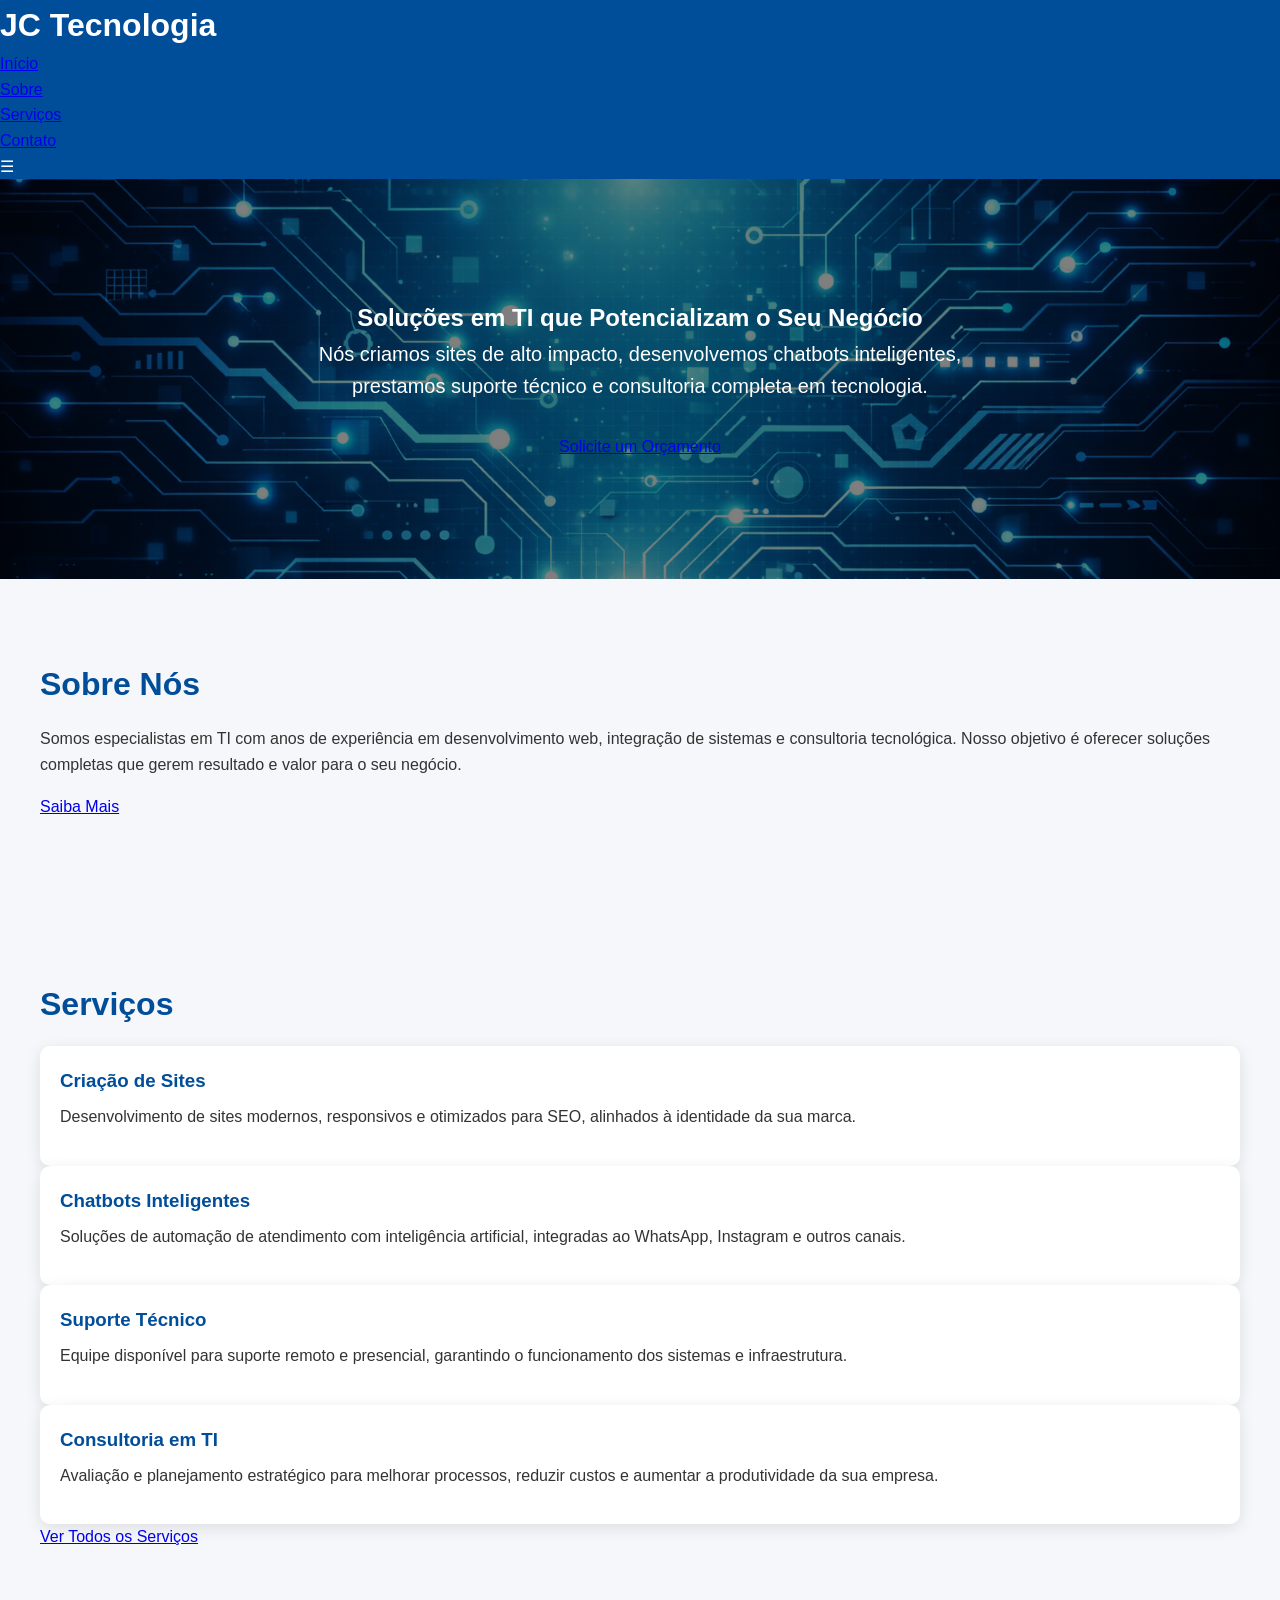
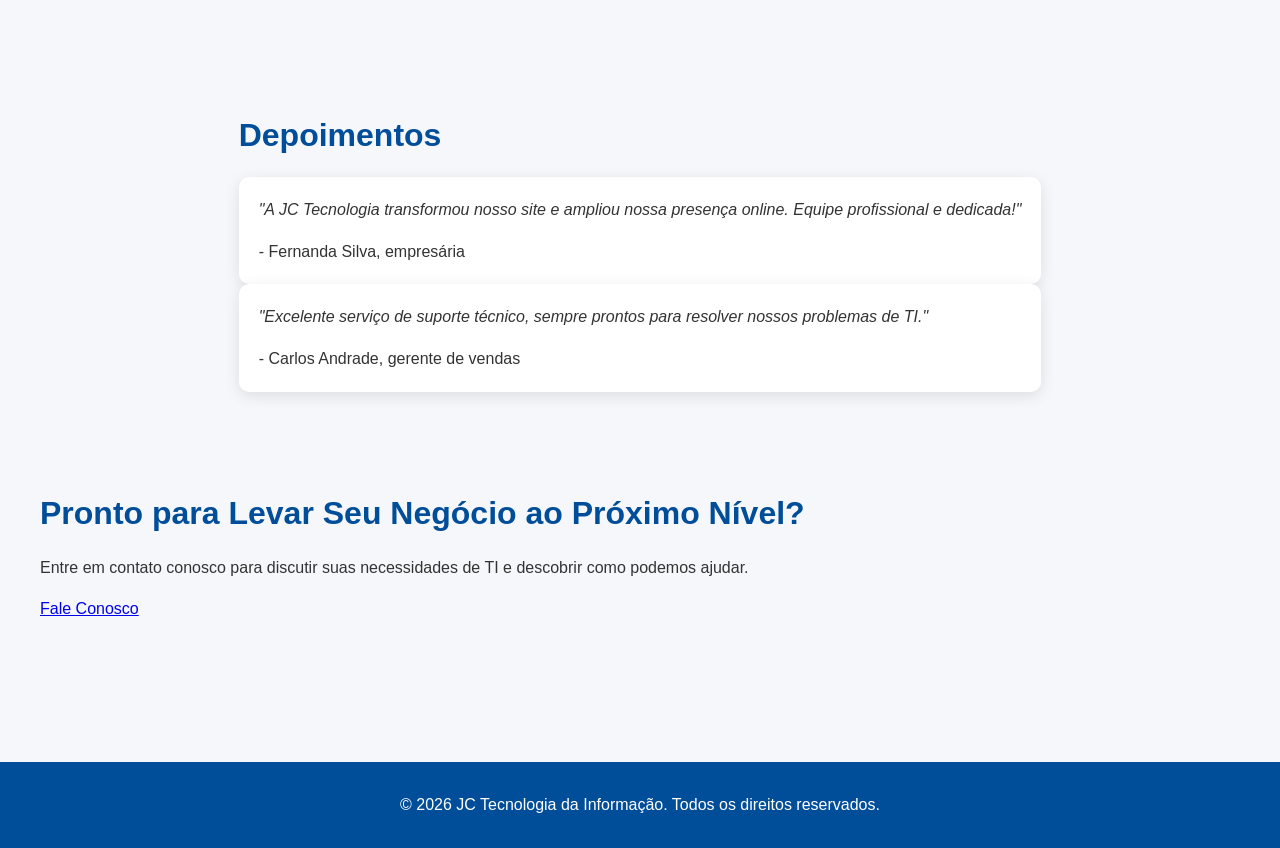
<file: index.html>
<!DOCTYPE html>
<html lang="pt-BR">
<head>
    <meta charset="UTF-8">
    <meta name="viewport" content="width=device-width, initial-scale=1.0">
    <title>JC Tecnologia da Informação - Soluções em TI</title>
    <link rel="stylesheet" href="style.css">
    <script defer src="script.js"></script>
</head>
<body>
    <header>
        <div class="container">
            <h1 class="logo">JC Tecnologia</h1>
            <nav>
                <ul class="nav-menu">
                    <li><a href="index.html" class="active">Início</a></li>
                    <li><a href="sobre.html">Sobre</a></li>
                    <li><a href="servicos.html">Serviços</a></li>
                    <li><a href="contato.html">Contato</a></li>
                </ul>
                <div class="menu-toggle">&#9776;</div>
            </nav>
        </div>
    </header>

    <main>
        <section class="hero">
            <div class="container">
                <h2>Soluções em TI que Potencializam o Seu Negócio</h2>
                <p>Nós criamos sites de alto impacto, desenvolvemos chatbots inteligentes, prestamos suporte técnico e consultoria completa em tecnologia.</p>
                <a href="contato.html" class="btn-primary">Solicite um Orçamento</a>
            </div>
        </section>

        <section id="sobre" class="section about reveal">
            <div class="container">
                <h2>Sobre Nós</h2>
                <p>Somos especialistas em TI com anos de experiência em desenvolvimento web, integração de sistemas e consultoria tecnológica. Nosso objetivo é oferecer soluções completas que gerem resultado e valor para o seu negócio.</p>
                <a href="sobre.html" class="btn-outline">Saiba Mais</a>
            </div>
        </section>

        <section id="servicos" class="section services reveal">
            <div class="container">
                <h2>Serviços</h2>
                <div class="grid">
                    <div class="card">
                        <h3>Criação de Sites</h3>
                        <p>Desenvolvimento de sites modernos, responsivos e otimizados para SEO, alinhados à identidade da sua marca.</p>
                    </div>
                    <div class="card">
                        <h3>Chatbots Inteligentes</h3>
                        <p>Soluções de automação de atendimento com inteligência artificial, integradas ao WhatsApp, Instagram e outros canais.</p>
                    </div>
                    <div class="card">
                        <h3>Suporte Técnico</h3>
                        <p>Equipe disponível para suporte remoto e presencial, garantindo o funcionamento dos sistemas e infraestrutura.</p>
                    </div>
                    <div class="card">
                        <h3>Consultoria em TI</h3>
                        <p>Avaliação e planejamento estratégico para melhorar processos, reduzir custos e aumentar a produtividade da sua empresa.</p>
                    </div>
                </div>
                <a href="servicos.html" class="btn-outline">Ver Todos os Serviços</a>
            </div>
        </section>

        <section class="section testimonials reveal">
            <div class="container">
                <h2>Depoimentos</h2>
                <div class="testimonial-grid">
                    <div class="testimonial">
                        <p>"A JC Tecnologia transformou nosso site e ampliou nossa presença online. Equipe profissional e dedicada!"</p>
                        <span>- Fernanda Silva, empresária</span>
                    </div>
                    <div class="testimonial">
                        <p>"Excelente serviço de suporte técnico, sempre prontos para resolver nossos problemas de TI."</p>
                        <span>- Carlos Andrade, gerente de vendas</span>
                    </div>
                </div>
            </div>
        </section>

        <section class="section cta reveal">
            <div class="container">
                <h2>Pronto para Levar Seu Negócio ao Próximo Nível?</h2>
                <p>Entre em contato conosco para discutir suas necessidades de TI e descobrir como podemos ajudar.</p>
                <a href="contato.html" class="btn-primary">Fale Conosco</a>
            </div>
        </section>
    </main>

    <footer>
        <div class="container">
            <p>&copy; 2026 JC Tecnologia da Informação. Todos os direitos reservados.</p>
        </div>
    </footer>
</body>
</html>
</file>
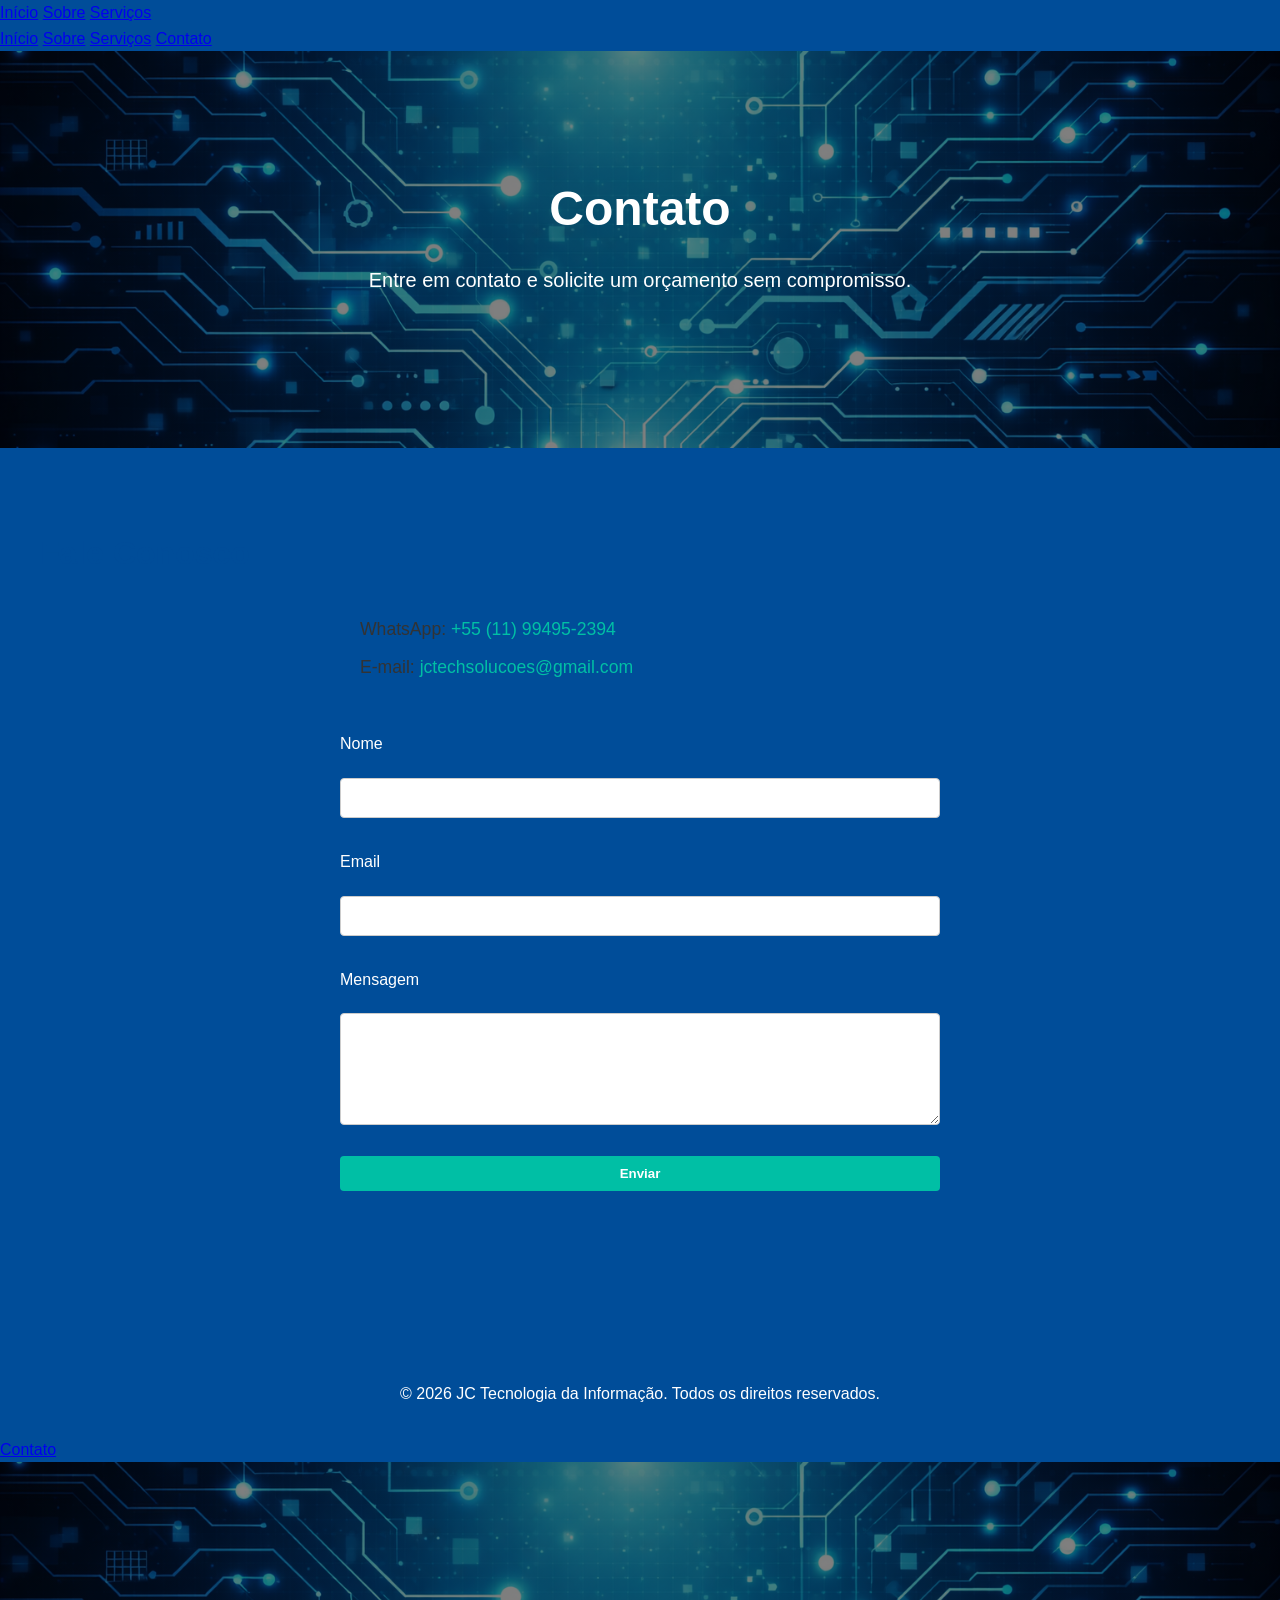
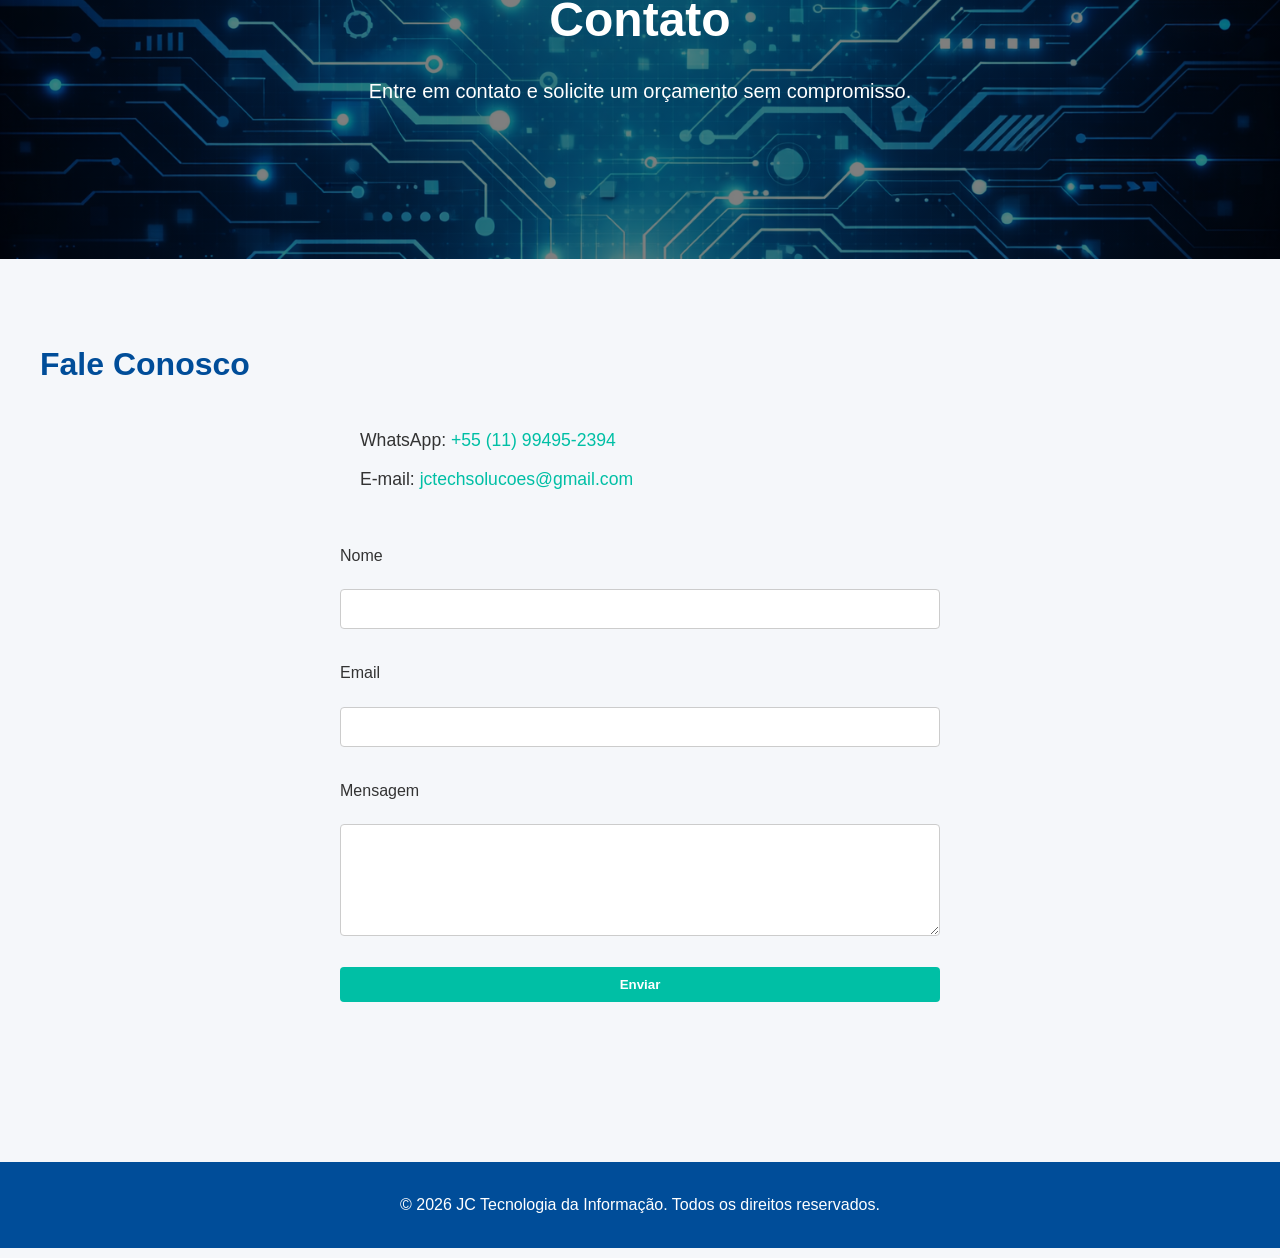
<file: contato.html>
<!DOCTYPE html>
<html lang="pt-BR">
<head>
  <meta charset="UTF-8">
  <meta name="viewport" content="width=device-width, initial-scale=1.0">
  <title>Contato - JC Tecnologia da Informação</title>
  <link rel="stylesheet" href="style.css">
  <style>
    .contact-info {
      max-width: 600px;
      margin: 0 auto;
      padding: 20px;
    }
    .contact-info p, .contact-info a {
      font-size: 1.1rem;
      margin-bottom: 10px;
      color: #333;
    }
    .contact-info a {
      color: #00bfa5;
      text-decoration: none;
    }
    .contact-info a:hover {
      text-decoration: underline;
    }
    .contact-form {
      max-width: 600px;
      margin: 20px auto;
    }
    .contact-form label {
      display: block;
      margin-bottom: 5px;
    }
    .contact-form input,
    .contact-form textarea {
      width: 100%;
      padding: 10px;
      margin-bottom: 15px;
      border: 1px solid #ccc;
      border-radius: 4px;
    }
    .contact-form button {
      background-color: #00bfa5;
      color: #fff;
      padding: 10px 20px;
      border: none;
      border-radius: 4px;
      cursor: pointer;
      font-weight: bold;
    }
    .contact-form button:hover {
      background-color: #009b82;
    }
  </style>
</head>
<body>
<header>
  <nav>
    <a href="index.html">Início</a>
    <a href="sobre.html">Sobre</a>
    <a href="servicos.html">Serviços</a>
    <!DOCTYPE html>
<html lang="pt-BR">
<head>
  <meta charset="UTF-8">
  <meta name="viewport" content="width=device-width, initial-scale=1.0">
  <title>Contato - JC Tecnologia da Informação</title>
  <link rel="stylesheet" href="style.css">
  <style>
    .contact-info {
      max-width: 600px;
      margin: 0 auto;
      padding: 20px;
    }
    .contact-info p, .contact-info a {
      font-size: 1.1rem;
      margin-bottom: 10px;
      color: #333;
    }
    .contact-info a {
      color: #00bfa5;
      text-decoration: none;
    }
    .contact-info a:hover {
      text-decoration: underline;
    }
    .contact-form {
      max-width: 600px;
      margin: 20px auto;
    }
    .contact-form label {
      display: block;
      margin-bottom: 5px;
    }
    .contact-form input,
    .contact-form textarea {
      width: 100%;
      padding: 10px;
      margin-bottom: 15px;
      border: 1px solid #ccc;
      border-radius: 4px;
    }
    .contact-form button {
      background-color: #00bfa5;
      color: #fff;
      padding: 10px 20px;
      border: none;
      border-radius: 4px;
      cursor: pointer;
      font-weight: bold;
    }
    .contact-form button:hover {
      background-color: #009b82;
    }
  </style>
</head>
<body>
<header>
  <nav>
    <a href="index.html">Início</a>
    <a href="sobre.html">Sobre</a>
    <a href="servicos.html">Serviços</a>
    <a href="contato.html">Contato</a>
  </nav>
</header>
<section class="hero">
  <h1>Contato</h1>
  <p>Entre em contato e solicite um orçamento sem compromisso.</p>
</section>
<section class="section">
  <div class="container">
    <h2>Fale Conosco</h2>
    <div class="contact-info">
      <p>WhatsApp: <a href="https://wa.me/5511994952394" target="_blank">+55 (11) 99495-2394</a></p>
      <p>E-mail: <a href="mailto:jctechsolucoes@gmail.com">jctechsolucoes@gmail.com</a></p>
    </div>
    <div class="contact-form">
      <form>
        <label for="name">Nome</label>
        <input type="text" id="name" name="name" required>
        <label for="email">Email</label>
        <input type="email" id="email" name="email" required>
        <label for="message">Mensagem</label>
        <textarea id="message" name="message" rows="5" required></textarea>
        <button type="submit">Enviar</button>
      </form>
    </div>
  </div>
</section>
<footer class="footer">
  <p>&copy; 2026 JC Tecnologia da Informação. Todos os direitos reservados.</p>
</footer>
</body>
</html><a href="contato.html">Contato</a>
  </nav>
</header>
<section class="hero">
  <h1>Contato</h1>
  <p>Entre em contato e solicite um orçamento sem compromisso.</p>
</section>
<section class="section">
  <div class="container">
    <h2>Fale Conosco</h2>
    <div class="contact-info">
      <p>WhatsApp: <a href="https://wa.me/5511994952394" target="_blank">+55 (11) 99495-2394</a></p>
      <p>E-mail: <a href="mailto:jctechsolucoes@gmail.com">jctechsolucoes@gmail.com</a></p>
    </div>
    <div class="contact-form">
      <form>
        <label for="name">Nome</label>
        <input type="text" id="name" name="name" required>
        <label for="email">Email</label>
        <input type="email" id="email" name="email" required>
        <label for="message">Mensagem</label>
        <textarea id="message" name="message" rows="5" required></textarea>
        <button type="submit">Enviar</button>
      </form>
    </div>
  </div>
</section>
<footer class="footer">
  <p>&copy; 2026 JC Tecnologia da Informação. Todos os direitos reservados.</p>
</footer>
</body>
</html>
</file>
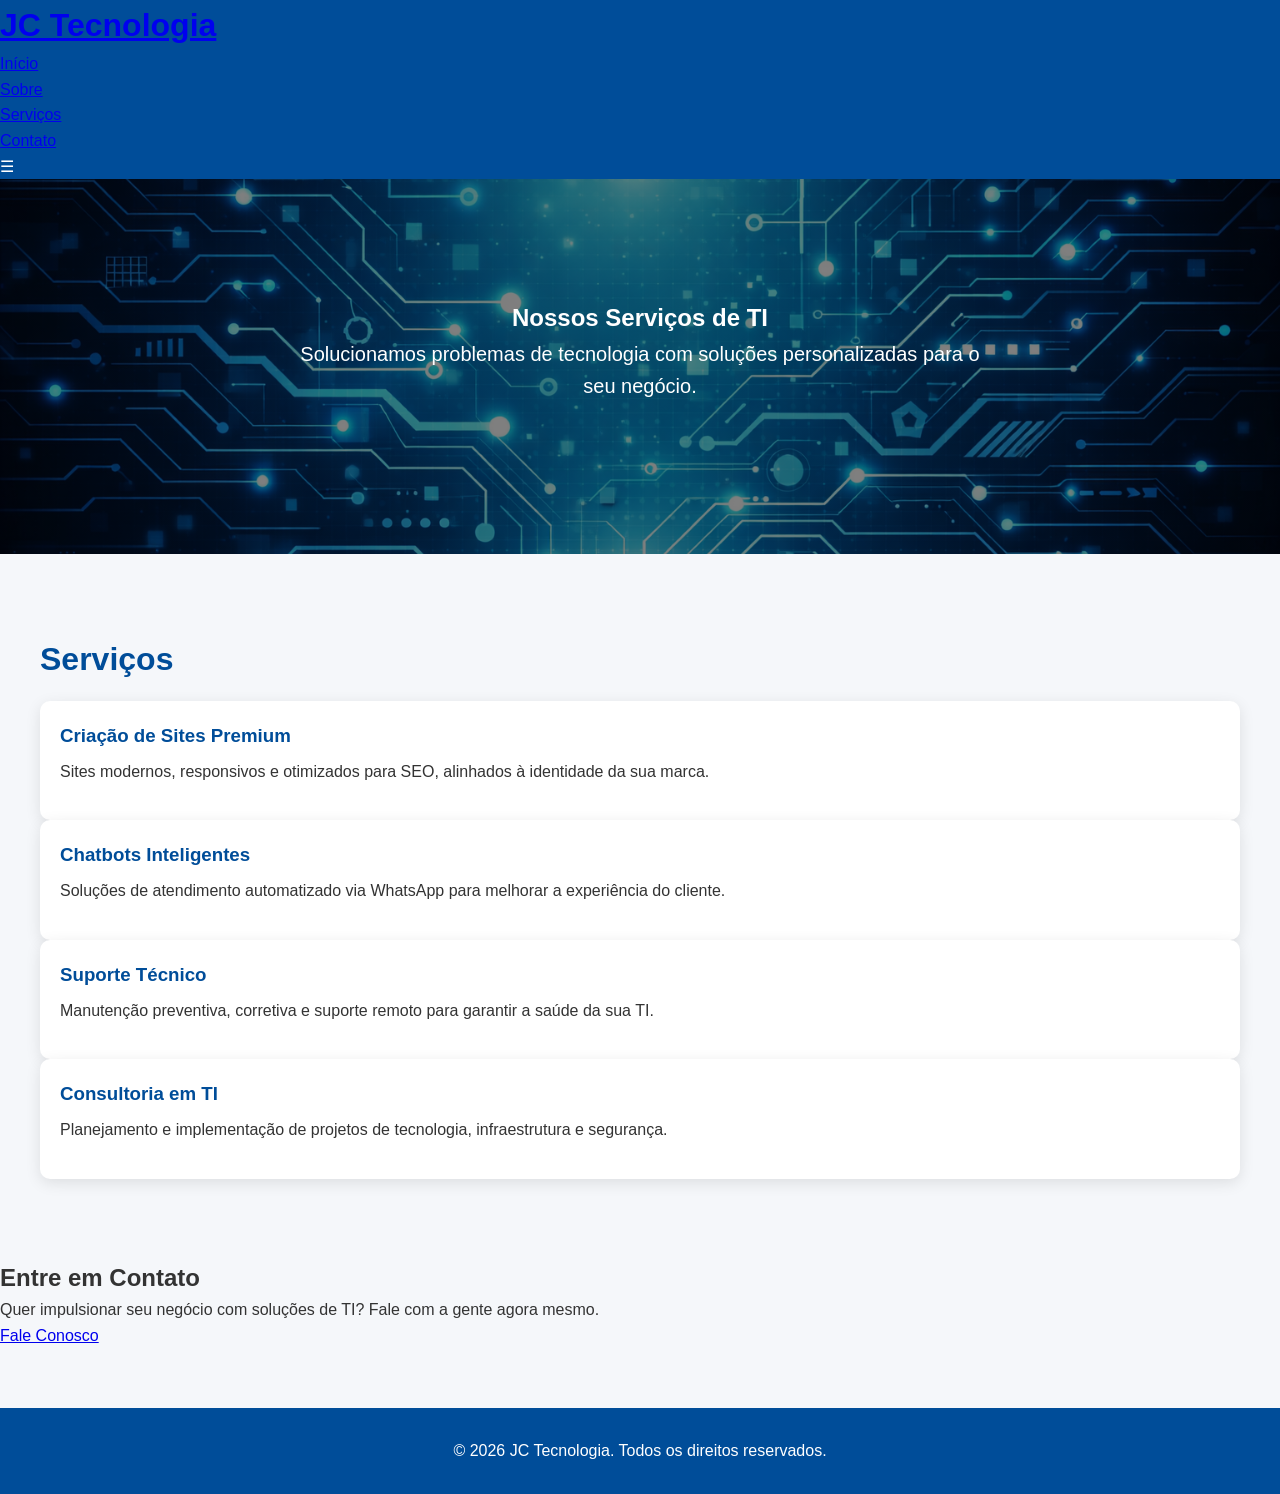
<file: servicos.html>
<!DOCTYPE html>
<html lang="pt-BR">
<head>
    <meta charset="UTF-8">
    <meta name="viewport" content="width=device-width, initial-scale=1.0">
    <title>Serviços - JC Tecnologia</title>
    <link rel="stylesheet" href="style.css">
    <script defer src="script.js"></script>
</head>
<body>
<header>
    <div class="container">
        <h1 class="logo"><a href="index.html">JC Tecnologia</a></h1>
        <nav>
            <ul class="nav-menu">
                <li><a href="index.html">Início</a></li>
                <li><a href="sobre.html">Sobre</a></li>
                <li><a href="servicos.html" class="active">Serviços</a></li>
                <li><a href="contato.html">Contato</a></li>
            </ul>
            <div class="menu-toggle">&#9776;</div>
        </nav>
    </div>
</header>

<main>
    <section class="hero">
        <div class="container">
            <h2>Nossos Serviços de TI</h2>
            <p>Solucionamos problemas de tecnologia com soluções personalizadas para o seu negócio.</p>
        </div>
    </section>

    <section class="section services-section">
        <div class="container">
            <h2>Serviços</h2>
            <div class="grid">
                <div class="card reveal">
                    <h3>Criação de Sites Premium</h3>
                    <p>Sites modernos, responsivos e otimizados para SEO, alinhados à identidade da sua marca.</p>
                </div>
                <div class="card reveal">
                    <h3>Chatbots Inteligentes</h3>
                    <p>Soluções de atendimento automatizado via WhatsApp para melhorar a experiência do cliente.</p>
                </div>
                <div class="card reveal">
                    <h3>Suporte Técnico</h3>
                    <p>Manutenção preventiva, corretiva e suporte remoto para garantir a saúde da sua TI.</p>
                </div>
                <div class="card reveal">
                    <h3>Consultoria em TI</h3>
                    <p>Planejamento e implementação de projetos de tecnologia, infraestrutura e segurança.</p>
                </div>
            </div>
        </div>
    </section>

    <section class="cta">
        <div class="container">
            <h2>Entre em Contato</h2>
            <p>Quer impulsionar seu negócio com soluções de TI? Fale com a gente agora mesmo.</p>
            <a href="contato.html" class="btn-primary">Fale Conosco</a>
        </div>
    </section>
</main>

<footer>
    <div class="container">
        <p>&copy; 2026 JC Tecnologia. Todos os direitos reservados.</p>
    </div>
</footer>
</body>
</html>
</file>
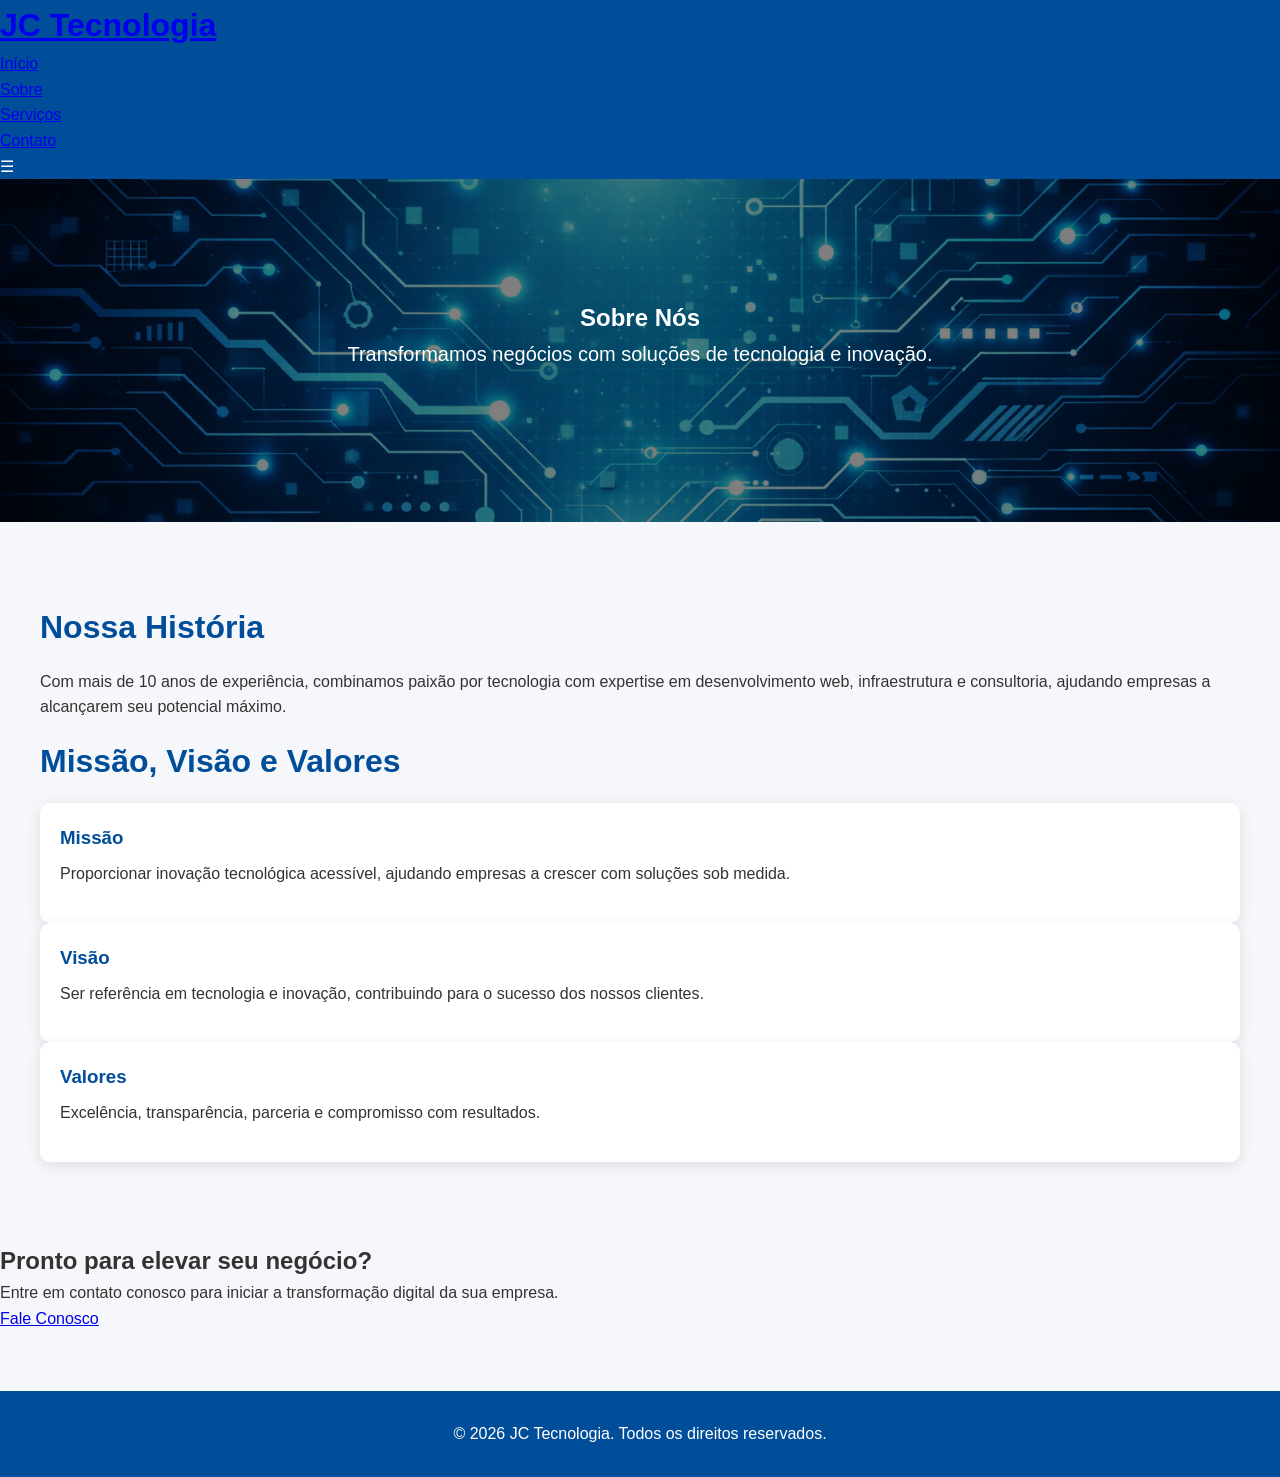
<file: sobre.html>
<!DOCTYPE html>
<html lang="pt-BR">
<head>
    <meta charset="UTF-8">
    <meta name="viewport" content="width=device-width, initial-scale=1.0">
    <title>Sobre - JC Tecnologia</title>
    <link rel="stylesheet" href="style.css">
    <script defer src="script.js"></script>
</head>
<body>
<header>
    <div class="container">
        <h1 class="logo"><a href="index.html">JC Tecnologia</a></h1>
        <nav>
            <ul class="nav-menu">
                <li><a href="index.html">Início</a></li>
                <li><a href="sobre.html" class="active">Sobre</a></li>
                <li><a href="servicos.html">Serviços</a></li>
                <li><a href="contato.html">Contato</a></li>
            </ul>
            <div class="menu-toggle">&#9776;</div>
        </nav>
    </div>
</header>

<main>
    <section class="hero">
        <div class="container">
            <h2>Sobre Nós</h2>
            <p>Transformamos negócios com soluções de tecnologia e inovação.</p>
        </div>
    </section>

    <section class="section about-section">
        <div class="container">
            <h2>Nossa História</h2>
            <p>Com mais de 10 anos de experiência, combinamos paixão por tecnologia com expertise em desenvolvimento web, infraestrutura e consultoria, ajudando empresas a alcançarem seu potencial máximo.</p>
            <h2>Missão, Visão e Valores</h2>
            <div class="grid">
                <div class="card reveal">
                    <h3>Missão</h3>
                    <p>Proporcionar inovação tecnológica acessível, ajudando empresas a crescer com soluções sob medida.</p>
                </div>
                <div class="card reveal">
                    <h3>Visão</h3>
                    <p>Ser referência em tecnologia e inovação, contribuindo para o sucesso dos nossos clientes.</p>
                </div>
                <div class="card reveal">
                    <h3>Valores</h3>
                    <p>Excelência, transparência, parceria e compromisso com resultados.</p>
                </div>
            </div>
        </div>
    </section>

    <section class="cta">
        <div class="container">
            <h2>Pronto para elevar seu negócio?</h2>
            <p>Entre em contato conosco para iniciar a transformação digital da sua empresa.</p>
            <a href="contato.html" class="btn-primary">Fale Conosco</a>
        </div>
    </section>
</main>

<footer>
    <div class="container">
        <p>&copy; 2026 JC Tecnologia. Todos os direitos reservados.</p>
    </div>
</footer>
</body>
</html>
</file>
<file: style.css>
* {
    margin: 0;
    padding: 0;
    box-sizing: border-box;
}

:root {
    --primary: #004d99;
    --secondary: #0080ff;
    --light: #f5f7fa;
    --dark: #333;
    --accent: #00bfa5;
}

body {
    font-family: Arial, sans-serif;
    background: var(--light);
    color: var(--dark);
    line-height: 1.6;
}

/* Header & Navigation */
header {
    background: var(--primary);
    color: #fff;
    position: sticky;
    top: 0;
    z-index: 10;
    width: 100%;
}

.navbar {
    display: flex;
    align-items: center;
    justify-content: space-between;
    padding: 1rem 2rem;
    max-width: 1200px;
    margin: 0 auto;
}

.navbar .brand a {
    color: #fff;
    text-decoration: none;
    font-size: 1.5rem;
    font-weight: bold;
}

.navbar ul {
    display: flex;
    gap: 1.5rem;
    list-style: none;
}

.navbar a {
    color: #fff;
    text-decoration: none;
    font-weight: bold;
    transition: color 0.3s ease;
}

.navbar a:hover {
    color: var(--secondary);
}

/* Mobile menu toggle */
.nav-toggle {
    display: none;
    flex-direction: column;
    cursor: pointer;
    gap: 5px;
}

.nav-toggle span {
    width: 25px;
    height: 3px;
    background: #fff;
    transition: all 0.3s ease;
}

/* Hero section */
.hero {
    background: linear-gradient(rgba(0,0,0,0.5), rgba(0,0,0,0.5)), url('banner.png') center/cover no-repeat;
    color: #fff;
    text-align: center;
    padding: 120px 20px;
    display: flex;
    flex-direction: column;
    align-items: center;
    justify-content: center;
}

.hero h1 {
    font-size: 3rem;
    margin-bottom: 1rem;
}

.hero p {
    font-size: 1.25rem;
    max-width: 700px;
    margin-bottom: 2rem;
}

.btn {
    background: var(--accent);
    color: #fff;
    padding: 12px 30px;
    border-radius: 30px;
    text-decoration: none;
    font-weight: bold;
    transition: background 0.3s ease;
}

.btn:hover {
    background: #009b82;
}

/* Sections */
.section {
    padding: 80px 20px;
}

.section .container {
    max-width: 1200px;
    margin: 0 auto;
}

.section h2 {
    font-size: 2rem;
    margin-bottom: 1rem;
    color: var(--primary);
}

.section p {
    margin-bottom: 1rem;
    color: var(--dark);
}

/* Services grid */
.services-grid {
    display: grid;
    grid-template-columns: repeat(auto-fit, minmax(250px, 1fr));
    gap: 2rem;
    margin-top: 2rem;
}

.card {
    background: #fff;
    padding: 20px;
    border-radius: 10px;
    box-shadow: 0 4px 15px rgba(0,0,0,0.1);
    transition: transform 0.3s ease, box-shadow 0.3s ease;
}

.card:hover {
    transform: translateY(-5px);
    box-shadow: 0 6px 20px rgba(0,0,0,0.15);
}

.card h3 {
    color: var(--primary);
    margin-bottom: 0.5rem;
}

.card p {
    color: var(--dark);
}

/* Testimonials slider */
.testimonials {
    display: flex;
    overflow-x: auto;
    scroll-snap-type: x mandatory;
    gap: 2rem;
    padding-bottom: 1rem;
}

.testimonial {
    flex: 0 0 300px;
    background: #fff;
    padding: 20px;
    border-radius: 10px;
    scroll-snap-align: center;
    box-shadow: 0 4px 15px rgba(0,0,0,0.1);
}

.testimonial p {
    font-style: italic;
    margin-bottom: 1rem;
}

.testimonial .author {
    font-weight: bold;
    text-align: right;
}

/* Contact page */
.contact-grid {
    display: grid;
    grid-template-columns: 1fr 1fr;
    gap: 2rem;
}

.contact-info {
    font-size: 1.1rem;
}

.contact-form form {
    display: grid;
    gap: 1rem;
}

.contact-form input,
.contact-form textarea {
    padding: 10px 15px;
    border: 1px solid #ccc;
    border-radius: 5px;
    font-size: 1rem;
}

.contact-form button {
    background: var(--primary);
    color: #fff;
    padding: 12px 25px;
    border: none;
    border-radius: 5px;
    font-weight: bold;
    cursor: pointer;
    transition: background 0.3s ease;
}

.contact-form button:hover {
    background: var(--secondary);
}

/* Footer */
footer {
    background: var(--primary);
    color: #fff;
    text-align: center;
    padding: 30px 20px;
    margin-top: 60px;
}

footer p {
    margin: 0;
}

/* Responsive breakpoints */
@media (max-width: 768px) {
    .navbar ul {
        position: absolute;
        top: 70px;
        left: 0;
        width: 100%;
        background: var(--primary);
        flex-direction: column;
        align-items: center;
        max-height: 0;
        overflow: hidden;
        transition: max-height 0.3s ease;
    }

    .navbar ul.active {
        max-height: 300px;
    }

    .nav-toggle {
        display: flex;
    }

    .services-grid,
    .contact-grid {
        grid-template-columns: 1fr;
    }

    .hero h1 {
        font-size: 2.5rem;
    }
}

@media (max-width: 480px) {
    .hero h1 {
        font-size: 2rem;
    }

    .hero p {
        font-size: 1rem;
    }

    .btn {
        padding: 10px 20px;
    }
}

/* Reveal animations */
.reveal {
    opacity: 0;
    transform: translateY(50px);
    transition: opacity 0.6s ease-out, transform 0.6s ease-out;
}

.reveal.visible {
    opacity: 1;
    transform: translateY(0);
}
</file>
